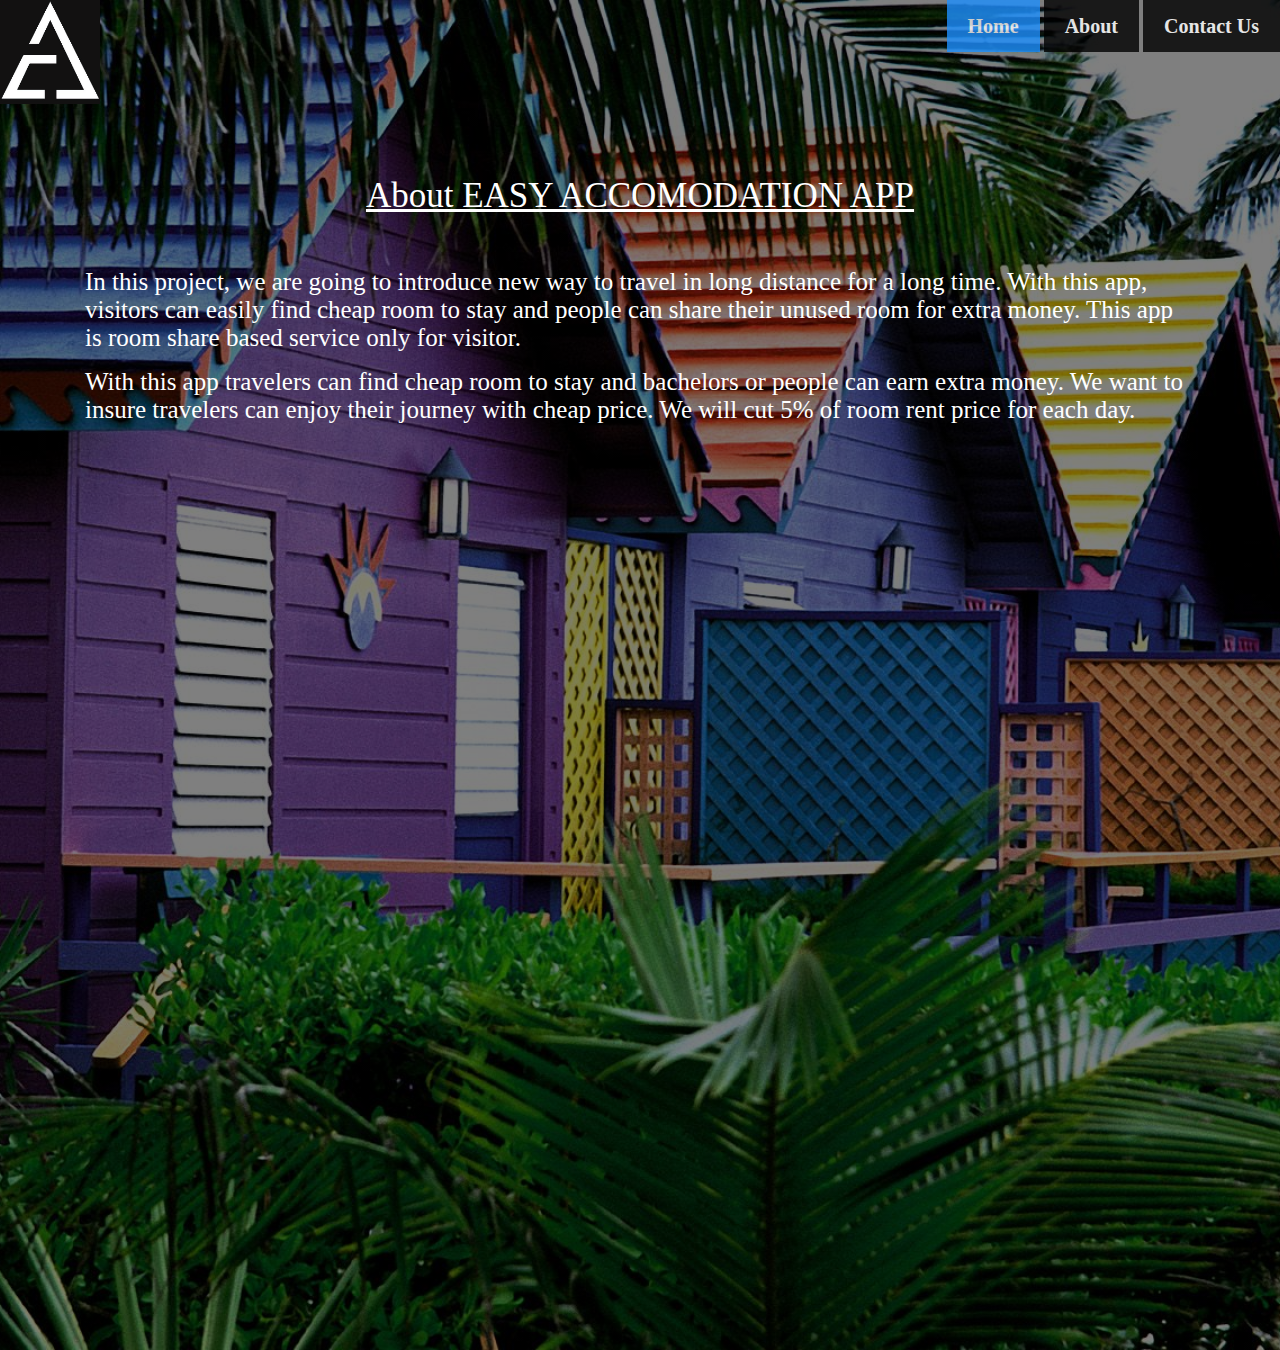
<file: Easy Accomodation For Trip Front-End From Shadaab/about.html>
<!DOCTYPE html>
<html>
<head>
		<title>Easy Accomodation</title>
		<link rel="stylesheet" type="text/css" href="style.css">
		<link rel="stylesheet" type="text/css" href="bootstrap.css">
</head>
<body>

	<header>
	<div class="logo_menu">
	<div class="logo">
          <img src="logo.jpg">
    </div>
    	<div class="my_menu">

				<ul>
					<li class="active"> <a href="index.html">Home</a></li>
					<li><a href="#">About</a></li>
					<li><a href="#">Contact Us</a></li>
        		</ul>
		</div>
	</div>

	<div class="container mt-5">
		<div class="row">
			<div class="col-md-12 pt-3">
				<h2 class="about-header"><u>About EASY ACCOMODATION APP</u></h2>
				<p class="about-para">In this project, we are going to introduce new way to travel in long distance for a long time. With this app, visitors can easily find cheap room to stay and people can share their unused room for extra money. This app is room share based service only for visitor.
				</p>
				<p class="about-para">
				With this app travelers can find cheap room to stay and bachelors or people can earn extra money.  We want to insure travelers can enjoy their journey with cheap price. We will cut 5% of room rent price for each day.
				</p>
			</div>
			

		</div>
		



	</div>
	</header>

</body>
</html>
</file>
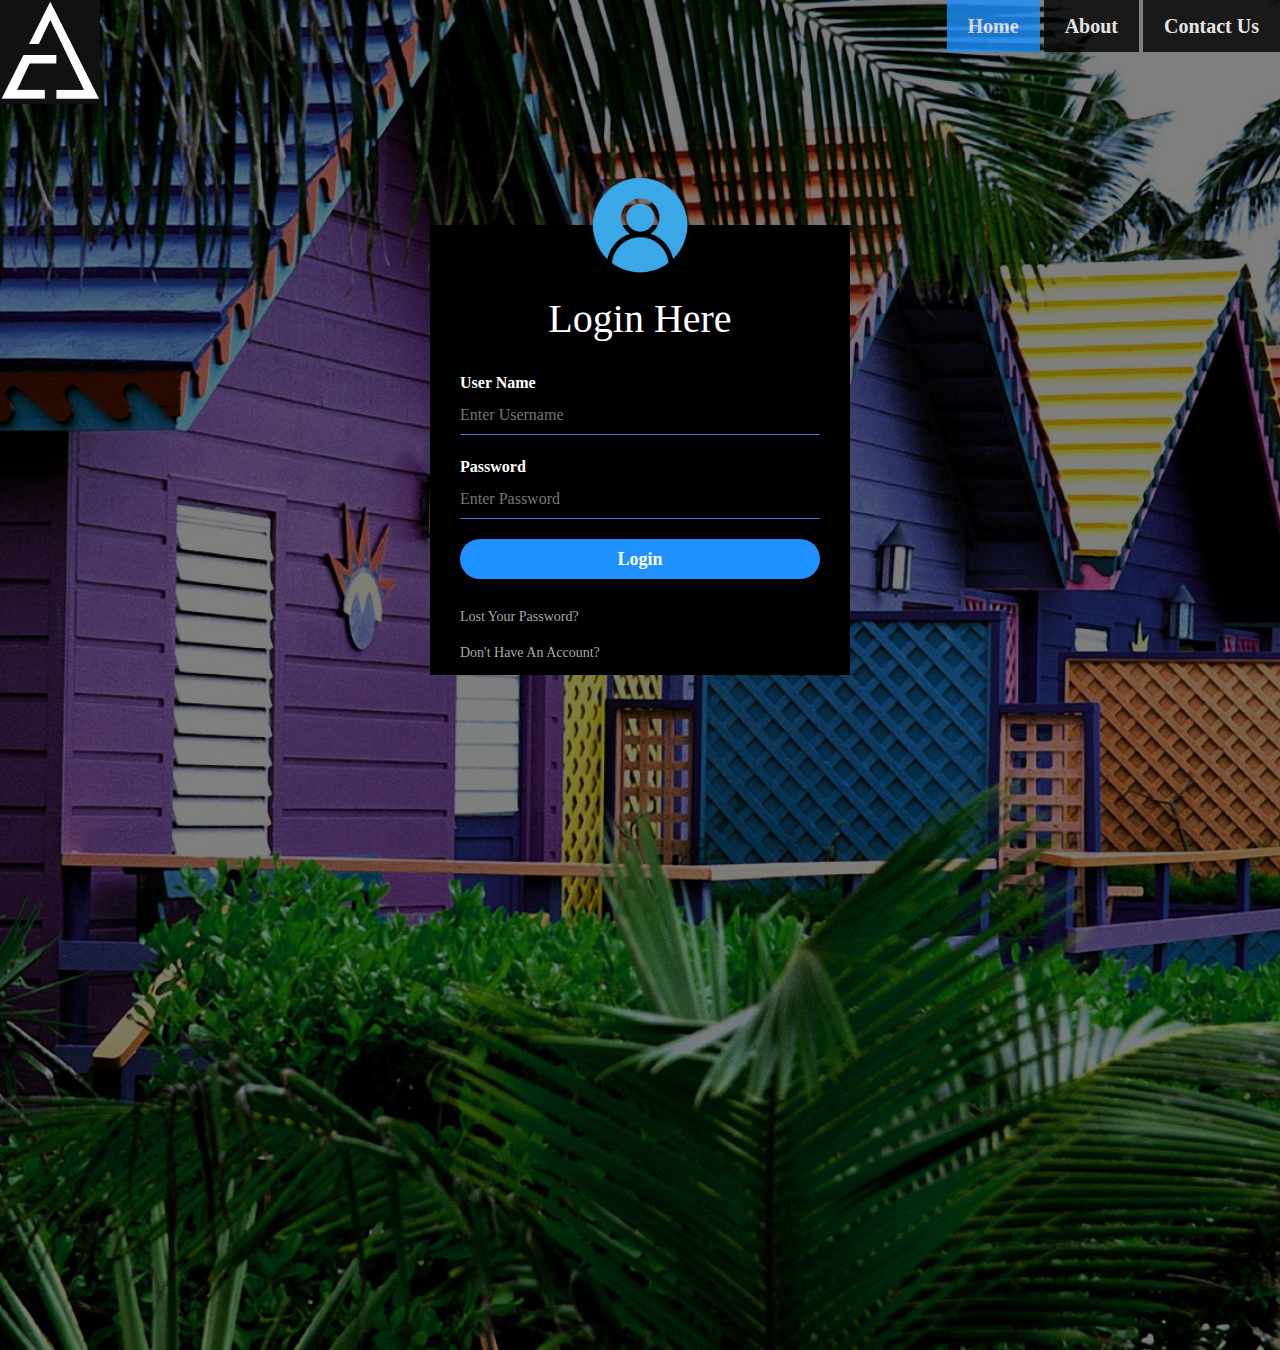
<file: Easy Accomodation For Trip Front-End From Shadaab/login.html>
<!DOCTYPE html>
<html>
<head>
	<title>Easy Accommodation</title>
		<link rel="stylesheet" type="text/css" href="style.css">
		<link rel="stylesheet" type="text/css" href="bootstrap.css">
</head>
<body>

	<header>

    <div class="logo_menu">
  <div class="logo">

          <img src="logo.jpg">
    </div>

    
      <div class="my_menu">

      <ul>
        <li class="active"> <a href="index.html">Home</a></li>
        <li><a href="about.html">About</a></li>
        <li><a href="#">Contact Us</a></li>
          </ul>
    
      </div>      
  
</div>
		
     
     <div class="loginbox">

     	<img src="loginlogo.png" class="loginlogo">
     	<h1>Login Here</h1>
     	<form>
     		
              <p>User Name</p>
              <input type="text" name="" placeholder="Enter Username">
              <p>Password</p>
              <input type="password" name="" placeholder="Enter Password">
              <input type="submit" name="" value="Login">
              <a href="#">Lost Your Password?</a><br>
              <a href="#">Don't Have An Account?</a>






     	</form>
     	
     </div>




	</header>

</body>
</html>
</file>
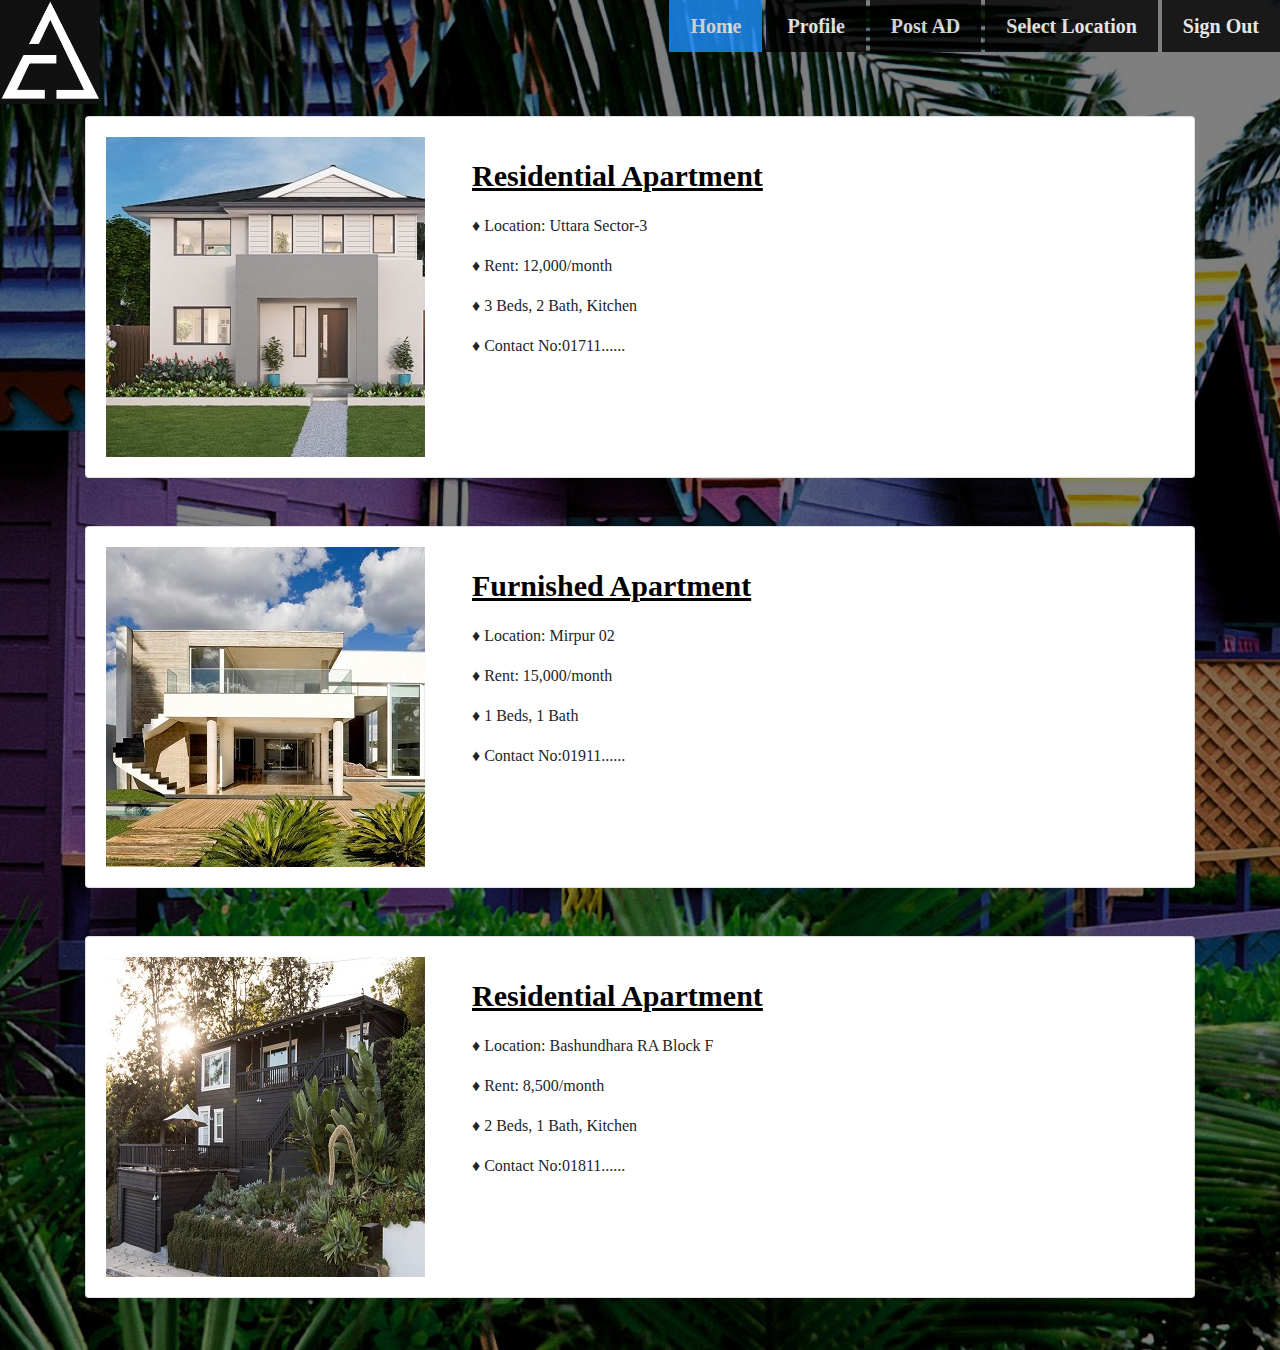
<file: Easy Accomodation For Trip Front-End From Shadaab/Main.html>
<!DOCTYPE html>
<html>
<head>
	<title>Easy Accomodation</title>
	<link rel="stylesheet" type="text/css" href="style.css">
	<link rel="stylesheet" type="text/css" href="bootstrap.css">
	
</head>
<body>
	<header>
		<div class="logo_menu">
	<div class="logo">

          <img src="logo.jpg">
    </div>

    <div class="my_menu">

    	
        <ul>
			<li class="active"> <a href="Main.html">Home</a></li>
			<li><a href="profile.html">Profile</a></li>
			<li><a href="#">Post AD</a></li>
			<li><a href="#">Select Location</a>
				<ul>
					<li><a href="#">Uttara</a></li>
					<li><a href="#">Mirpur</a></li>
					<li><a href="#">Bashundhara</a></li>
					<li><a href="#">Shantinagar</a></li>
					<li><a href="#">Khilgaon</a></li>
                </ul>
            </li>
			<li><a href="index.html">Sign Out</a></li>
        </ul>
		

	</div>

</div>

<div class="container mt-5">
    <div class="card mt-3">
  		<div class="card-body">
    		<div class="row">
    			<div class="col-md-4">	
                	<img src="house1.jpg" class="img-responsive">
    			</div>
    			<div class="col-md-8 pt-3">
    			   <p class="main-para-header"><u>Residential Apartment</u></p>
                   <p class="main-para">&#9830 Location: Uttara Sector-3</p>
                   <p class="main-para">&#9830 Rent: 12,000/month</p>
                   <p class="main-para">&#9830 3 Beds, 2 Bath, Kitchen</p>	
                   <p class="main-para">&#9830 Contact No:01711......</p>	
    			</div>
    		</div>
  		</div>
	</div>
</div>

<div class="container mt-5">
    <div class="card mt-3">
  		<div class="card-body">
    		<div class="row">
    			<div class="col-md-4">	
                	<img src="house2.jpg" class="img-responsive">
    			</div>
    			<div class="col-md-8 pt-3">
                   <p class="main-para-header"><u>Furnished Apartment</u></p>
                   <p class="main-para">&#9830 Location: Mirpur 02</p>
                   <p class="main-para">&#9830 Rent: 15,000/month</p>
                   <p class="main-para">&#9830 1 Beds, 1 Bath</p>
                   <p class="main-para">&#9830 Contact No:01911......</p>	
    			</div>
    		</div>
  		</div>
	</div>
</div>

<div class="container mt-5">
    <div class="card mt-3">
  		<div class="card-body">
    		<div class="row">
    			<div class="col-md-4">	
                	<img src="house3.jpg" class="img-responsive">
    			</div>
    			<div class="col-md-8 pt-3">
                   <p class="main-para-header"><u>Residential Apartment</u></p>
                   <p class="main-para">&#9830 Location: Bashundhara RA Block F</p>
                   <p class="main-para">&#9830 Rent: 8,500/month</p>
                   <p class="main-para">&#9830 2 Beds, 1 Bath, Kitchen</p>
                   <p class="main-para">&#9830 Contact No:01811......</p>		
    			</div>
    		</div>
  		</div>
	</div>
</div>
	</header>


</body>
</html>
</file>
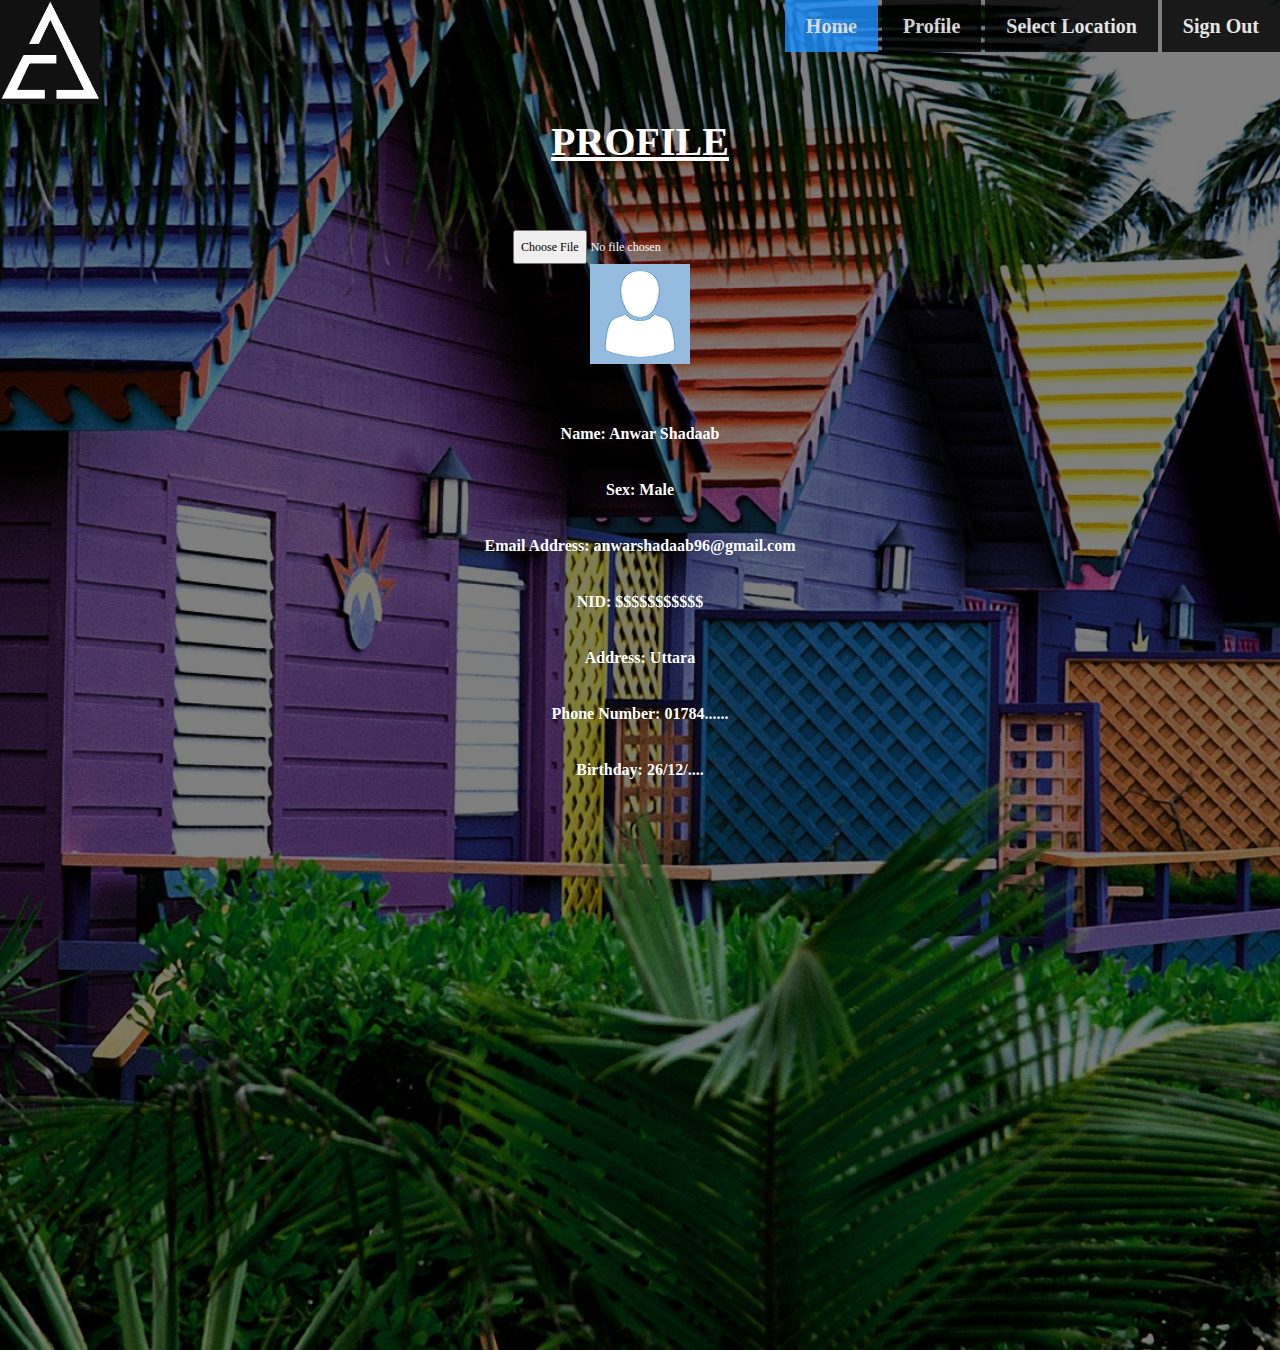
<file: Easy Accomodation For Trip Front-End From Shadaab/profile.html>
<!DOCTYPE html>
<html>
<head>
		<title>Easy Accomodation</title>
		<link rel="stylesheet" type="text/css" href="style.css">
		<link rel="stylesheet" type="text/css" href="bootstrap.css">
</head>
<body>

	<header>
	<div class="logo_menu">
	<div class="logo">

          <img src="logo.jpg">
    </div>

    <div class="my_menu">

    	
        <ul>
			<li class="active"> <a href="Main.html">Home</a></li>
			<li><a href="#">Profile</a></li>
			<li><a href="#">Select Location</a>
				<ul>
					<li><a href="#">Uttara</a></li>
					<li><a href="#">Mirpur</a></li>
					<li><a href="#">Bashundhara</a></li>
					<li><a href="#">Shantinagar</a></li>
					<li><a href="#">Khilgaon</a></li>
                </ul>
            </li>
			<li><a href="#">Sign Out</a></li>
        </ul>
		

	</div>
	</div>

	<div class="container mt-5">
		<div class="row">
			<div class="col-md-12 pt-3">
				<div>
					<h1 class="h1ofProfile"><b><u>PROFILE<b></u></h1>
				</div>
				<div class="image-upload-wrap">
					<input class="file-upload-input" type="file" onchange="readURL(this);" accept="image/*"/>
					<div class="file-upload-content">
						<img class="file-upload-image" src="profile_pic.png" alt="your image"/>
						<div class="image-title-wrap">	
						</div>
					</div>
				</div>

				<div>
					<p class="pro_info">Name: Anwar Shadaab</p>
					<p class="pro_info">Sex: Male</p>
					<p class="pro_info">Email Address: anwarshadaab96@gmail.com</p>
					<p class="pro_info">NID: $$$$$$$$$$$</p>
					<p class="pro_info">Address: Uttara</p>
					<p class="pro_info">Phone Number: 01784......</p>
					<p class="pro_info">Birthday: 26/12/....</p>

				</div>
			</div>
		</div>
	</div>
	
	</header>

</body>
</html>
</file>
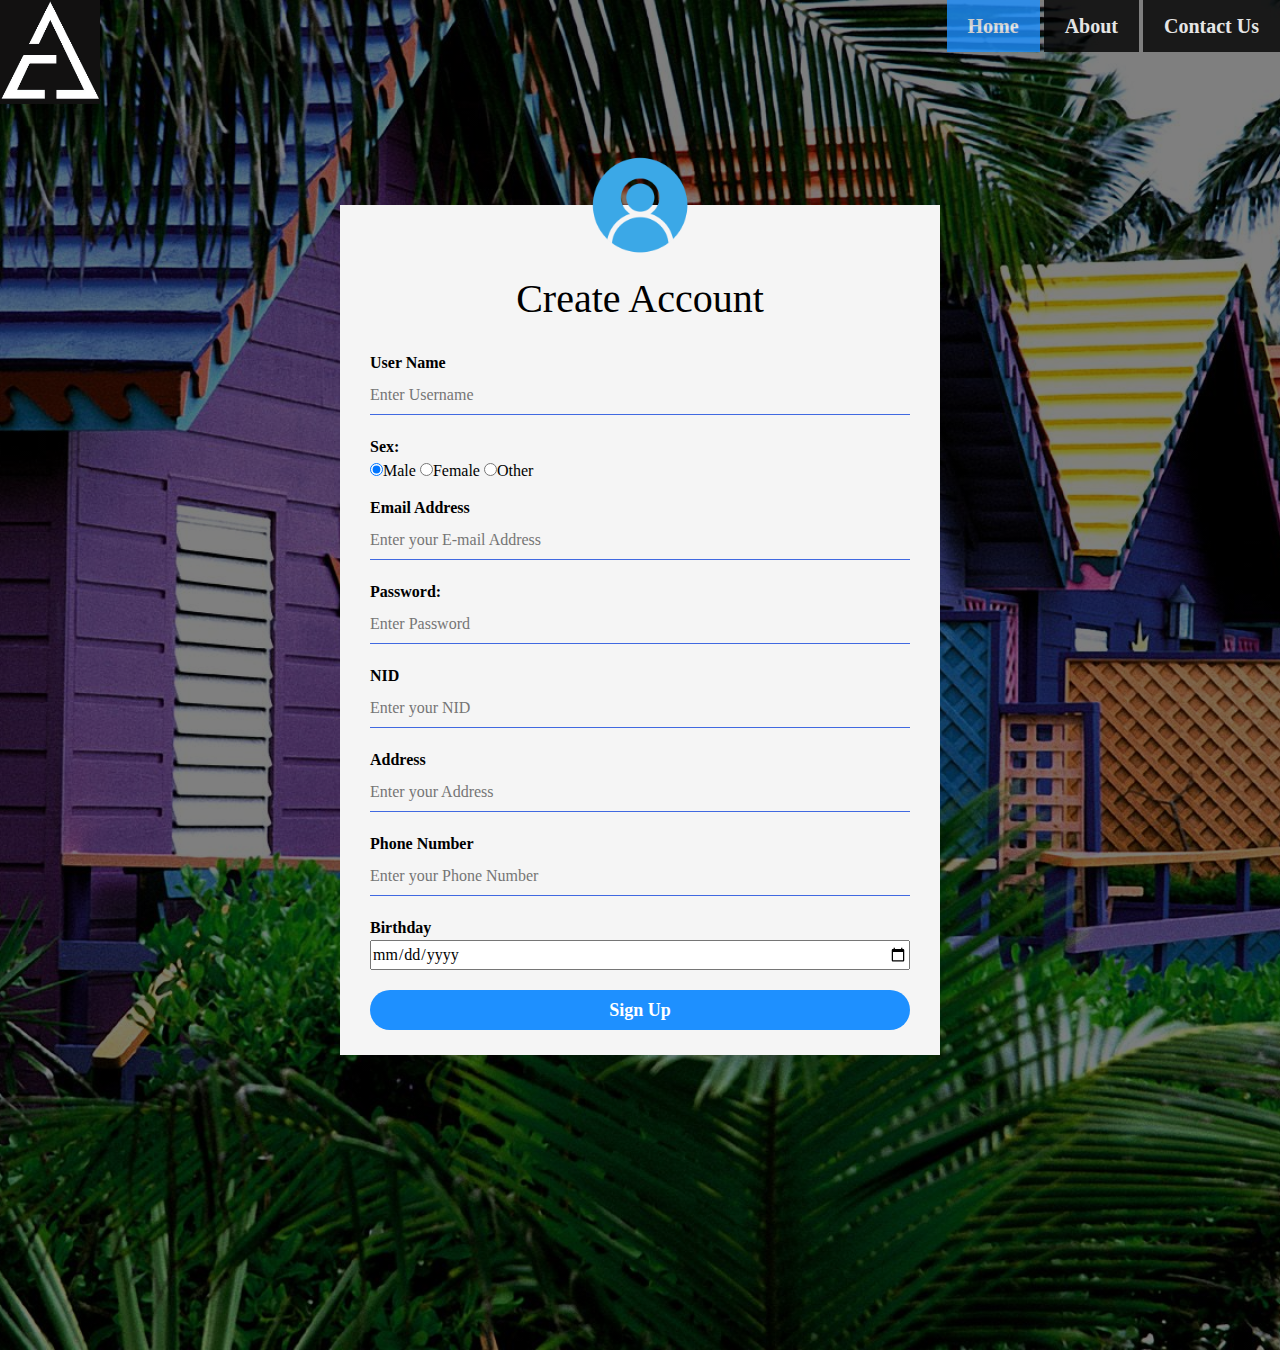
<file: Easy Accomodation For Trip Front-End From Shadaab/signup.html>
<!DOCTYPE html>
<html>
<head>
	<title>Easy Accommodation</title>
		<link rel="stylesheet" type="text/css" href="style.css">
    <link rel="stylesheet" type="text/css" href="bootstrap.css">
</head>
<body>

	<header>

     <div class="logo_menu">
  <div class="logo">

          <img src="logo.jpg">
    </div>

    
      <div class="my_menu">

      <ul>
        <li class="active"> <a href="index.html">Home</a></li>
        <li><a href="about.html">About</a></li>
        <li><a href="#">Contact Us</a></li>
          </ul>
    
      </div>      
  </div>
		
     


     <div class="signupbox">

     	<img src="loginlogo.png" class="loginlogo">
     	<h1>Create Account</h1>
     	<form>
     		
              <p>User Name</p>

              <input type="text" name="" placeholder="Enter Username">
              
              <p>Sex:</p>
              <input type="radio"name="gender" value="male" checked/>Male
              
              <input type="radio"name="gender" value="female"/>Female
              
              <input type="radio"name="gender" value="other"/>Other

              <p>Email Address</p>
              <input type="text" name="" placeholder="Enter your E-mail Address">
              <p>Password:</p>
              <input type="password" name="" placeholder="Enter Password">
              <p>NID</p>
              <input type="text" name="" placeholder="Enter your NID">
              <p>Address</p>
              <input type="text" name="" placeholder="Enter your Address">
              <p>Phone Number</p>
              <input type="text" name="" placeholder="Enter your Phone Number">
              <p>Birthday</p>
              <input type="date" name="birthday">

              <input type="submit" name="" value="Sign Up">
             






     	</form>
     	
     </div>




	</header>

</body>
</html>
</file>
<file: Easy Accomodation For Trip Front-End From Shadaab/style.css>
*{

	padding : 0;
	margin : 0;
	font-family: Century Gothic;

}

header{

	background-image:linear-gradient(rgba(0,0,0,0.5),rgba(0,0,0,0.5)), url(background.jpg);
	height:150vh;
	background-size: cover;
    background-position: center;
}

ul{

   float:right;
	list-style-type: none;
	margin-top: 25px;
}


ul li{
    display: inline-block;
	background-color: black;
	opacity: .8;
	line-height: 40px;
	text-align: center;

}

ul li a{

	text-decoration: none;
	color: #fff;
	padding: 5px 20px;
	border: 1px solid transparent;
	transition: 0.6s ease;
	font-weight: bold;
	font-size: 20px;
	display:block;
}

ul li a:hover{

	background-color: #1E90FF;
	color:#fff;
}
ul li.active a{

	background-color: #1E90FF;
	color:#fff;
}

ul li ul li{

	display: none;
	
}
ul li:hover ul li{

	display:block;
	

}

.logo{

	display:table-cell;
	vertical-align: middle;
	position: absolute;
}

.logo img{

float left;
width: 100px;
height:auto;
}

/*.main{

	max-width: 1200px;
	margin:auto;
}*/

.logo_menu{

	display:table;
	width:100%;
	box-sizing: border-box;
}

.mymenu{

    display:table-cell;
	vertical-align: middle;
}

.title{

	position: absolute;
	top:40%;
	left:50%;
	transform: translate(-50%, -50%);

}

.title h1{

	font-size: 70px; 
	color:#fff;
}

.button{

	position: absolute;
	top:50%;
	left:50%;
	transform: translate(-50%, -40%);
	


}

.btn{

	border: 2px solid #fff;
	padding: 10px 40px;
	color:#fff;
	text-decoration: none;
	transition: 0.6s ease;

}

.btn:hover{

	background-color: #1E90FF;
	color:#fff;
	font-size: 25px;
}

.loginbox{

	width: 420px;
	height: 450px;
	background: #000;
	color:#fff;
	top:50%;
	left:50%;
	position:absolute;
	transform: translate(-50%, -50%);
	box-sizing: border-box;
	padding: 70px 30px;

}

.loginlogo{

	width:100px;
	height:100px;
	border-radius: 50%;
	position: absolute;
	top: -50px;
	left: calc(50% - 50px);
}

h1{

	margin:0;
	padding: 0 0 20px;
	text-align: center;
	font-size: 22px;


}

.loginbox p{

	margin:0;
	padding:0;
	font-weight: bold;
}

.loginbox input{

	width:100%;
	margin-bottom: 20px;
}

.loginbox input[type="text"], input[type="password"]{

	border:none;
	border-bottom: 1px solid #4169E1;
	background: transparent;
	outline: none;
	height: 40px;
	color:#4169E1;
	font-size: 16px;
}

.loginbox input[type="submit"]{

	border:none;
	outline:none;
	height:40px;
	background:	#1E90FF;
	color:#fff;
	font-size: 18px;
	font-weight: bold;
	border-radius: 20px;
}

.loginbox input[type="submit"]:hover{


	cursor: pointer;
	background: #FF8C00;
	color: #fff;
}

.loginbox a{

	text-decoration: none;
	font-size: 14px;
	line-height: 36px;
	color: 	#A9A9A9;
}
.loginbox a:hover{

	color:#FF8C00;
}

.signupbox{

	width: 600px;
	height: 850px;
	background: #F5F5F5;
	color:#000;
	top:70%;
	left:50%;
	position:absolute;
	transform: translate(-50%, -50%);
	box-sizing: border-box;
	padding: 70px 30px;

}

.signupbox p{

	margin:0;
	padding:0;
	font-weight: bold;
}

.signupbox input[type="text"], input[type="password"], input[type="submit"], input[type="date"]{

	width:100%;
	margin-bottom: 20px;
}

.signupbox input[type="text"], input[type="password"]{

	border:none;
	border-bottom: 1px solid #4169E1;
	background: transparent;
	outline: none;
	height: 40px;
	color:#4169E1;
	font-size: 16px;
}

.signupbox input[type="submit"]{

	border:none;
	outline:none;
	height:40px;
	background:	#1E90FF;
	color:#fff;
	font-size: 18px;
	font-weight: bold;
	border-radius: 20px;
}

.signupbox input[type="submit"]:hover{


	cursor: pointer;
	background: #FF8C00;
	color: #fff;
}

.signupbox a{

	text-decoration: none;
	font-size: 14px;
	line-height: 36px;
	color: 	#A9A9A9;
	font-weight: bold;


}
.signupbox a:hover{

	color:#FF8C00;
}

.signupbox input[type="radio"]{

margin-bottom: 20px;

}

.about-para{

	text-decoration: none;
	font-size: 25px;
	line-height: 28px;
	color: 	#fff;
	
}

.about-header{

	text-decoration: none;
	font-size: 35px;
	line-height: 28px;
	color: 	#fff;
	text-align: center;
	padding: 50px 0px;
}

.file-upload-input{

	text-decoration: none;
	font-size: 12px;
	line-height: 28px;
	color: 	#fff;
}

.file-upload-content{

	text-decoration: none;
	font-size: 25px;
	line-height: 28px;
	color: #fff;
}

.image-upload-wrap{

	text-align: center;
	padding: 50px 0px;
}

.file-upload-input{

	padding-right: 50px;
}

.h1ofProfile{

	text-decoration: none;
	line-height: 20px;
	color: #fff;
}

.pro_info{

	text-decoration: none;
	line-height: 20px;
	color: #fff;
	text-align: center;
	padding: 10px;
}

.main-para-header{

	text-decoration: none;
	font-size: 30px;
	color: #000;
	font-weight: bold; 
}
}
</file>
